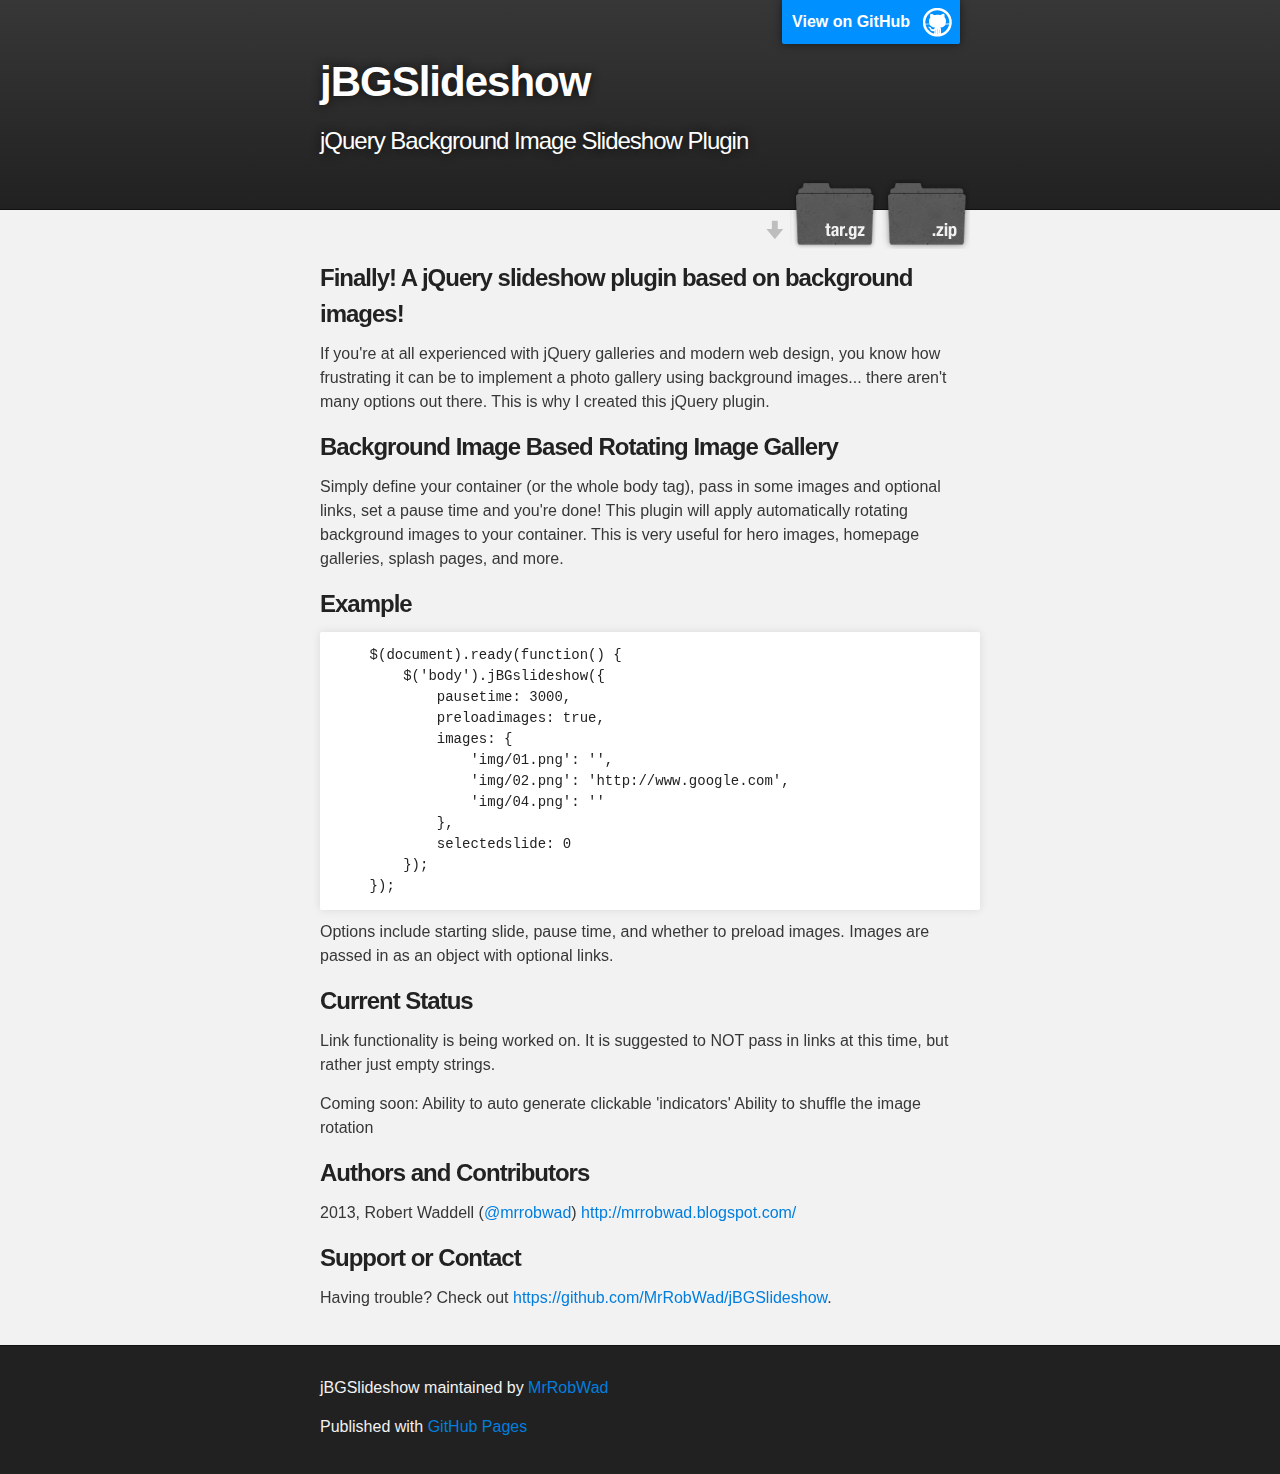
<file: index.html>
<!DOCTYPE html>
<html>

  <head>
    <meta charset='utf-8' />
    <meta http-equiv="X-UA-Compatible" content="chrome=1" />
    <meta name="description" content="jBGSlideshow : jQuery Background Image Slideshow Plugin" />

    <link rel="stylesheet" type="text/css" media="screen" href="stylesheets/stylesheet.css">

    <title>jBGSlideshow</title>
  </head>

  <body>

    <!-- HEADER -->
    <div id="header_wrap" class="outer">
        <header class="inner">
          <a id="forkme_banner" href="https://github.com/MrRobWad/jBGSlideshow">View on GitHub</a>

          <h1 id="project_title">jBGSlideshow</h1>
          <h2 id="project_tagline">jQuery Background Image Slideshow Plugin</h2>

            <section id="downloads">
              <a class="zip_download_link" href="https://github.com/MrRobWad/jBGSlideshow/zipball/master">Download this project as a .zip file</a>
              <a class="tar_download_link" href="https://github.com/MrRobWad/jBGSlideshow/tarball/master">Download this project as a tar.gz file</a>
            </section>
        </header>
    </div>

    <!-- MAIN CONTENT -->
    <div id="main_content_wrap" class="outer">
      <section id="main_content" class="inner">
        <h3>
<a name="finally-a-jquery-slideshow-plugin-based-on-background-images" class="anchor" href="#finally-a-jquery-slideshow-plugin-based-on-background-images"><span class="octicon octicon-link"></span></a>Finally! A jQuery slideshow plugin based on background images!</h3>

<p>If you're at all experienced with jQuery galleries and modern web design, you know how frustrating it can be to implement a photo gallery using background images... there aren't many options out there. This is why I created this jQuery plugin.</p>

<h3>
<a name="background-image-based-rotating-image-gallery" class="anchor" href="#background-image-based-rotating-image-gallery"><span class="octicon octicon-link"></span></a>Background Image Based Rotating Image Gallery</h3>

<p>Simply define your container (or the whole body tag), pass in some images and optional links, set a pause time and you're done! This plugin will apply automatically rotating background images to your container. This is very useful for hero images, homepage galleries, splash pages, and more.</p>

<h3>
<a name="example" class="anchor" href="#example"><span class="octicon octicon-link"></span></a>Example</h3>

<pre><code>    $(document).ready(function() {
        $('body').jBGslideshow({
            pausetime: 3000,
            preloadimages: true,
            images: {
                'img/01.png': '',
                'img/02.png': 'http://www.google.com',
                'img/04.png': ''
            },
            selectedslide: 0
        });
    });
</code></pre>

<p>Options include starting slide, pause time, and whether to preload images. Images are passed in as an object with optional links.</p>

<h3>
<a name="current-status" class="anchor" href="#current-status"><span class="octicon octicon-link"></span></a>Current Status</h3>

<p>Link functionality is being worked on. It is suggested to NOT pass in links at this time, but rather just empty strings.</p>

<p>Coming soon:
Ability to auto generate clickable 'indicators'
Ability to shuffle the image rotation</p>

<h3>
<a name="authors-and-contributors" class="anchor" href="#authors-and-contributors"><span class="octicon octicon-link"></span></a>Authors and Contributors</h3>

<p>2013, Robert Waddell (<a href="https://github.com/mrrobwad" class="user-mention">@mrrobwad</a>)
<a href="http://mrrobwad.blogspot.com/">http://mrrobwad.blogspot.com/</a></p>

<h3>
<a name="support-or-contact" class="anchor" href="#support-or-contact"><span class="octicon octicon-link"></span></a>Support or Contact</h3>

<p>Having trouble? Check out <a href="https://github.com/MrRobWad/jBGSlideshow">https://github.com/MrRobWad/jBGSlideshow</a>.</p>
      </section>
    </div>

    <!-- FOOTER  -->
    <div id="footer_wrap" class="outer">
      <footer class="inner">
        <p class="copyright">jBGSlideshow maintained by <a href="https://github.com/MrRobWad">MrRobWad</a></p>
        <p>Published with <a href="http://pages.github.com">GitHub Pages</a></p>
      </footer>
    </div>

              <script type="text/javascript">
            var gaJsHost = (("https:" == document.location.protocol) ? "https://ssl." : "http://www.");
            document.write(unescape("%3Cscript src='" + gaJsHost + "google-analytics.com/ga.js' type='text/javascript'%3E%3C/script%3E"));
          </script>
          <script type="text/javascript">
            try {
              var pageTracker = _gat._getTracker("UA-42196613-1");
            pageTracker._trackPageview();
            } catch(err) {}
          </script>


  </body>
</html>
</file>
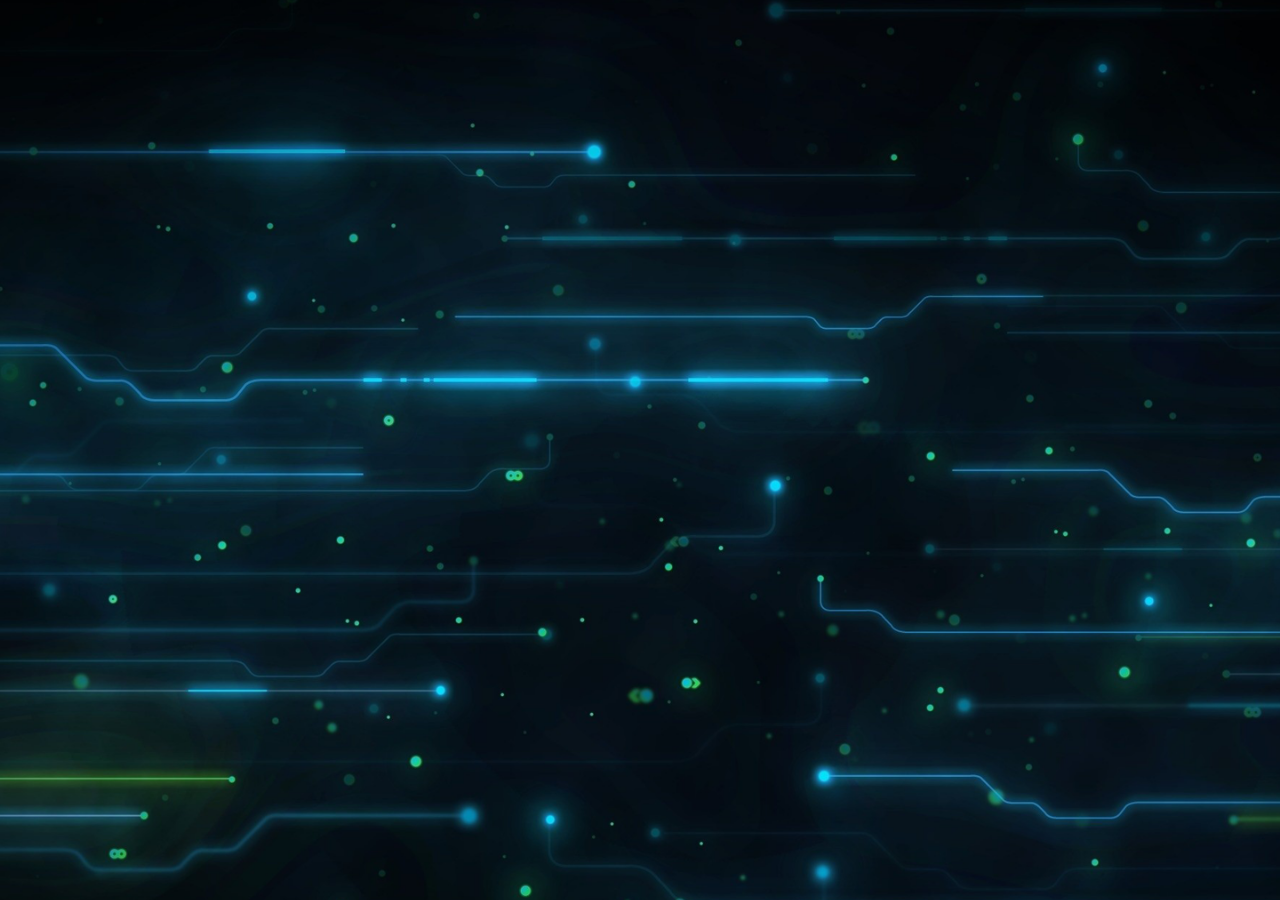
<file: example.html>
<html>
<head>
<title>jQuery Background Image Slideshow Plugin</title>
<link rel="stylesheet" href="jbgslideshow.css" type="text/css">
<script src="https://ajax.googleapis.com/ajax/libs/jquery/1.8.1/jquery.min.js" type="text/javascript"></script>
<script src="jbgslideshow.js" type="text/javascript"></script>
<script type="text/javascript">
	$(document).ready(function() {
		$('body').jBGslideshow({
			shuffle: false, // Experimental, still developing
			indicators: false, // Experimental, still developing
			pausetime: 3000,
			preloadimages: true,
			images: {
				'img/01.png': '',
				'img/02.png': '',
				'img/04.png': ''
			},
			selectedslide: 0
		});
	});
</script>
</head>
<body>
</body>
</html>
</file>
<file: stylesheets/stylesheet.css>
/*******************************************************************************
Slate Theme for GitHub Pages
by Jason Costello, @jsncostello
*******************************************************************************/

@import url(pygment_trac.css);

/*******************************************************************************
MeyerWeb Reset
*******************************************************************************/

html, body, div, span, applet, object, iframe,
h1, h2, h3, h4, h5, h6, p, blockquote, pre,
a, abbr, acronym, address, big, cite, code,
del, dfn, em, img, ins, kbd, q, s, samp,
small, strike, strong, sub, sup, tt, var,
b, u, i, center,
dl, dt, dd, ol, ul, li,
fieldset, form, label, legend,
table, caption, tbody, tfoot, thead, tr, th, td,
article, aside, canvas, details, embed,
figure, figcaption, footer, header, hgroup,
menu, nav, output, ruby, section, summary,
time, mark, audio, video {
  margin: 0;
  padding: 0;
  border: 0;
  font: inherit;
  vertical-align: baseline;
}

/* HTML5 display-role reset for older browsers */
article, aside, details, figcaption, figure,
footer, header, hgroup, menu, nav, section {
  display: block;
}

ol, ul {
  list-style: none;
}

blockquote, q {
}

table {
  border-collapse: collapse;
  border-spacing: 0;
}

/*******************************************************************************
Theme Styles
*******************************************************************************/

body {
  box-sizing: border-box;
  color:#373737;
  background: #212121;
  font-size: 16px;
  font-family: 'Myriad Pro', Calibri, Helvetica, Arial, sans-serif;
  line-height: 1.5;
  -webkit-font-smoothing: antialiased;
}

h1, h2, h3, h4, h5, h6 {
  margin: 10px 0;
  font-weight: 700;
  color:#222222;
  font-family: 'Lucida Grande', 'Calibri', Helvetica, Arial, sans-serif;
  letter-spacing: -1px;
}

h1 {
  font-size: 36px;
  font-weight: 700;
}

h2 {
  padding-bottom: 10px;
  font-size: 32px;
  background: url('../images/bg_hr.png') repeat-x bottom;
}

h3 {
  font-size: 24px;
}

h4 {
  font-size: 21px;
}

h5 {
  font-size: 18px;
}

h6 {
  font-size: 16px;
}

p {
  margin: 10px 0 15px 0;
}

footer p {
  color: #f2f2f2;
}

a {
  text-decoration: none;
  color: #007edf;
  text-shadow: none;

  transition: color 0.5s ease;
  transition: text-shadow 0.5s ease;
  -webkit-transition: color 0.5s ease;
  -webkit-transition: text-shadow 0.5s ease;
  -moz-transition: color 0.5s ease;
  -moz-transition: text-shadow 0.5s ease;
  -o-transition: color 0.5s ease;
  -o-transition: text-shadow 0.5s ease;
  -ms-transition: color 0.5s ease;
  -ms-transition: text-shadow 0.5s ease;
}

#main_content a:hover {
  color: #0069ba;
  text-shadow: #0090ff 0px 0px 2px;
}

footer a:hover {
  color: #43adff;
  text-shadow: #0090ff 0px 0px 2px;
}

em {
  font-style: italic;
}

strong {
  font-weight: bold;
}

img {
  position: relative;
  margin: 0 auto;
  max-width: 739px;
  padding: 5px;
  margin: 10px 0 10px 0;
  border: 1px solid #ebebeb;

  box-shadow: 0 0 5px #ebebeb;
  -webkit-box-shadow: 0 0 5px #ebebeb;
  -moz-box-shadow: 0 0 5px #ebebeb;
  -o-box-shadow: 0 0 5px #ebebeb;
  -ms-box-shadow: 0 0 5px #ebebeb;
}

pre, code {
  width: 100%;
  color: #222;
  background-color: #fff;

  font-family: Monaco, "Bitstream Vera Sans Mono", "Lucida Console", Terminal, monospace;
  font-size: 14px;

  border-radius: 2px;
  -moz-border-radius: 2px;
  -webkit-border-radius: 2px;



}

pre {
  width: 100%;
  padding: 10px;
  box-shadow: 0 0 10px rgba(0,0,0,.1);
  overflow: auto;
}

code {
  padding: 3px;
  margin: 0 3px;
  box-shadow: 0 0 10px rgba(0,0,0,.1);
}

pre code {
  display: block;
  box-shadow: none;
}

blockquote {
  color: #666;
  margin-bottom: 20px;
  padding: 0 0 0 20px;
  border-left: 3px solid #bbb;
}

ul, ol, dl {
  margin-bottom: 15px
}

ul li {
  list-style: inside;
  padding-left: 20px;
}

ol li {
  list-style: decimal inside;
  padding-left: 20px;
}

dl dt {
  font-weight: bold;
}

dl dd {
  padding-left: 20px;
  font-style: italic;
}

dl p {
  padding-left: 20px;
  font-style: italic;
}

hr {
  height: 1px;
  margin-bottom: 5px;
  border: none;
  background: url('../images/bg_hr.png') repeat-x center;
}

table {
  border: 1px solid #373737;
  margin-bottom: 20px;
  text-align: left;
 }

th {
  font-family: 'Lucida Grande', 'Helvetica Neue', Helvetica, Arial, sans-serif;
  padding: 10px;
  background: #373737;
  color: #fff;
 }

td {
  padding: 10px;
  border: 1px solid #373737;
 }

form {
  background: #f2f2f2;
  padding: 20px;
}

img {
  width: 100%;
  max-width: 100%;
}

/*******************************************************************************
Full-Width Styles
*******************************************************************************/

.outer {
  width: 100%;
}

.inner {
  position: relative;
  max-width: 640px;
  padding: 20px 10px;
  margin: 0 auto;
}

#forkme_banner {
  display: block;
  position: absolute;
  top:0;
  right: 10px;
  z-index: 10;
  padding: 10px 50px 10px 10px;
  color: #fff;
  background: url('../images/blacktocat.png') #0090ff no-repeat 95% 50%;
  font-weight: 700;
  box-shadow: 0 0 10px rgba(0,0,0,.5);
  border-bottom-left-radius: 2px;
  border-bottom-right-radius: 2px;
}

#header_wrap {
  background: #212121;
  background: -moz-linear-gradient(top, #373737, #212121);
  background: -webkit-linear-gradient(top, #373737, #212121);
  background: -ms-linear-gradient(top, #373737, #212121);
  background: -o-linear-gradient(top, #373737, #212121);
  background: linear-gradient(top, #373737, #212121);
}

#header_wrap .inner {
  padding: 50px 10px 30px 10px;
}

#project_title {
  margin: 0;
  color: #fff;
  font-size: 42px;
  font-weight: 700;
  text-shadow: #111 0px 0px 10px;
}

#project_tagline {
  color: #fff;
  font-size: 24px;
  font-weight: 300;
  background: none;
  text-shadow: #111 0px 0px 10px;
}

#downloads {
  position: absolute;
  width: 210px;
  z-index: 10;
  bottom: -40px;
  right: 0;
  height: 70px;
  background: url('../images/icon_download.png') no-repeat 0% 90%;
}

.zip_download_link {
  display: block;
  float: right;
  width: 90px;
  height:70px;
  text-indent: -5000px;
  overflow: hidden;
  background: url(../images/sprite_download.png) no-repeat bottom left;
}

.tar_download_link {
  display: block;
  float: right;
  width: 90px;
  height:70px;
  text-indent: -5000px;
  overflow: hidden;
  background: url(../images/sprite_download.png) no-repeat bottom right;
  margin-left: 10px;
}

.zip_download_link:hover {
  background: url(../images/sprite_download.png) no-repeat top left;
}

.tar_download_link:hover {
  background: url(../images/sprite_download.png) no-repeat top right;
}

#main_content_wrap {
  background: #f2f2f2;
  border-top: 1px solid #111;
  border-bottom: 1px solid #111;
}

#main_content {
  padding-top: 40px;
}

#footer_wrap {
  background: #212121;
}



/*******************************************************************************
Small Device Styles
*******************************************************************************/

@media screen and (max-width: 480px) {
  body {
    font-size:14px;
  }

  #downloads {
    display: none;
  }

  .inner {
    min-width: 320px;
    max-width: 480px;
  }

  #project_title {
  font-size: 32px;
  }

  h1 {
    font-size: 28px;
  }

  h2 {
    font-size: 24px;
  }

  h3 {
    font-size: 21px;
  }

  h4 {
    font-size: 18px;
  }

  h5 {
    font-size: 14px;
  }

  h6 {
    font-size: 12px;
  }

  code, pre {
    min-width: 320px;
    max-width: 480px;
    font-size: 11px;
  }

}
</file>
<file: jbgslideshow.css>
.jBGcontainerIndicators li {
	float: left;
	border: 1px solid white;
	width: 10px;
	height: 10px;
	margin-right: 3px;
	cursor: pointer;
}
.jBGcontainerIndicators li.selected {
	background-color: white;
}
</file>
